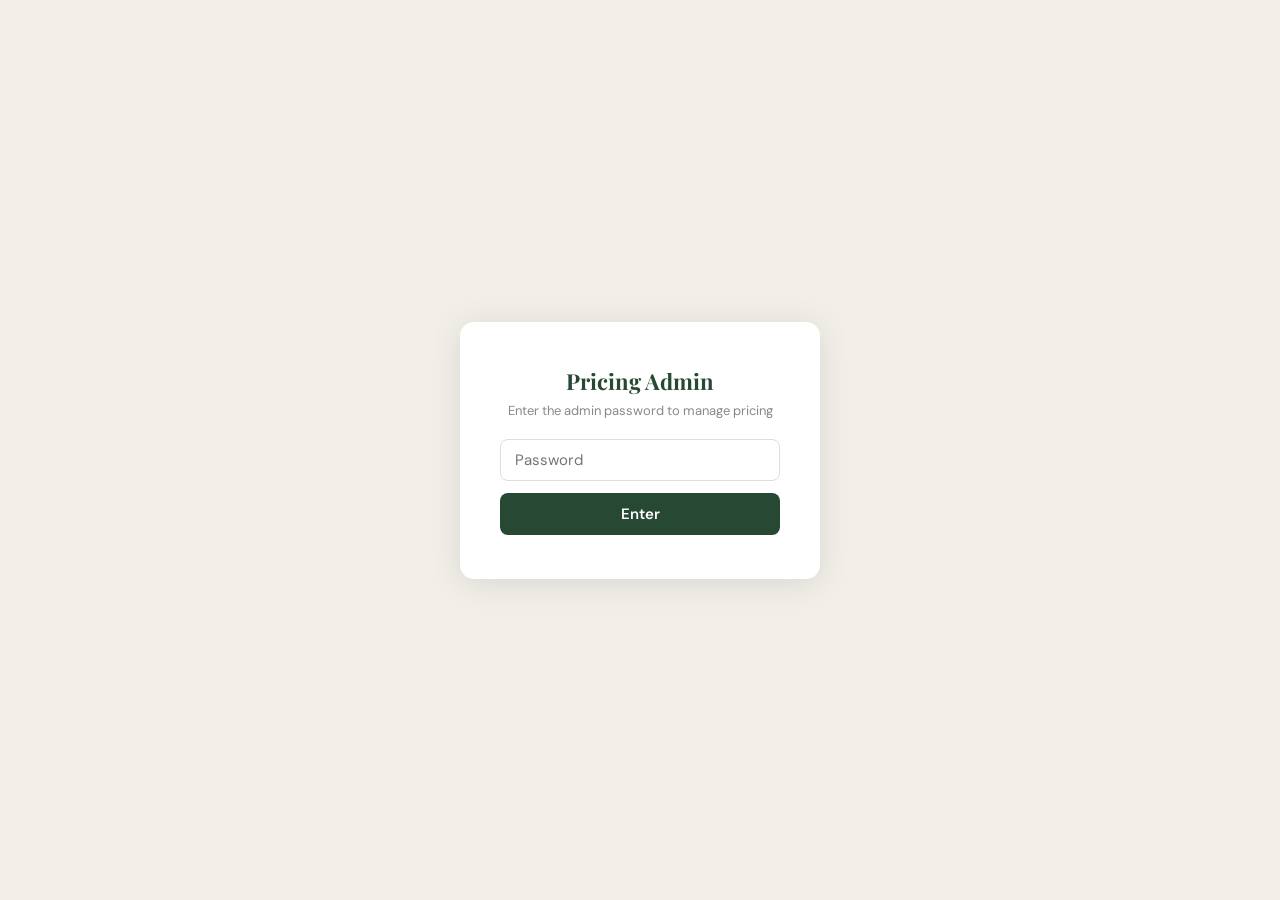
<file: admin.html>
<!DOCTYPE html>
<html lang="en">
<head>
  <meta charset="UTF-8">
  <meta name="viewport" content="width=device-width, initial-scale=1.0">
  <title>Pricing Admin — Garden Room Configurator</title>
  <link href="https://fonts.googleapis.com/css2?family=DM+Sans:wght@300;400;500;600&family=Playfair+Display:wght@500;600&display=swap" rel="stylesheet">
  <link rel="stylesheet" href="css/admin.css">
</head>
<body>

<!-- ── Password gate ──────────────────────────────────────────────────────── -->
<div id="gateScreen">
  <div class="gate-box">
    <h1>Pricing Admin</h1>
    <p>Enter the admin password to manage pricing</p>
    <input type="password" id="gatePassword" placeholder="Password"
           onkeydown="if(event.key==='Enter') checkPassword()">
    <button onclick="checkPassword()">Enter</button>
    <p id="gateError" style="display:none">Incorrect password.</p>
  </div>
</div>

<!-- ── Admin panel (shown after authentication) ───────────────────────────── -->
<div id="adminPanel" style="display:none">

  <div class="admin-header">
    <h1>Pricing Admin Panel</h1>
    <div class="admin-header-actions">
      <button class="btn-save" onclick="savePricing()">Save Changes</button>
      <button class="btn-reset" onclick="resetPricing()">Reset to Defaults</button>
      <a class="btn-back" href="index.html">← Back to Configurator</a>
    </div>
  </div>

  <div class="admin-body">
    <div class="admin-intro">
      Changes saved here are stored in your browser and applied immediately to all new quotes.
      Fields marked <span class="placeholder-badge">TBC</span> have placeholder values — confirm with employer before going live.
    </div>
    <div id="adminForm"></div>
  </div>

</div>

<!-- Save notification -->
<div id="saveMsg">Saved successfully.</div>

<!-- Load pricing.js for PRICING_DEFAULTS (read-only) -->
<script src="js/state.js"></script>
<script src="js/pricing.js"></script>
<script>
// ─── CONFIG ────────────────────────────────────────────────────────────────────
// Change this password before deploying
const ADMIN_PASSWORD = 'gardenroom2024';

// ─── SECTION GROUPS ────────────────────────────────────────────────────────────
const ADMIN_SECTIONS = [
  { title: 'Foundation',               prefix: 'foundation_' },
  { title: 'Roof Style Add-ons',        prefix: 'roof_style_' },
  { title: 'Roof Finish Add-ons',       prefix: 'roof_finish_' },
  { title: 'Rooflight',                 prefix: 'rooflight_' },
  { title: 'Roof Lantern',              keys: ['roof_lantern'] },
  { title: 'Cladding Add-ons',          prefix: 'cladding_' },
  { title: 'Doors',                     prefix: 'door_' },
  { title: 'Windows',                   prefix: 'window_' },
  { title: 'Structural Reinforcement',  prefix: 'reinforce_' },
  { title: 'Electrical & Heating',      prefix: 'electrical_' },
  { title: 'Lighting',                  prefix: 'lighting_' },
  { title: 'Decking',                   prefix: 'decking_' },
  { title: 'Structure Type',            prefix: 'structure_' },
  { title: 'Veranda',                   prefix: 'veranda_' },
  { title: 'Interior — Walls',          prefix: 'interior_walls_' },
  { title: 'Interior — Flooring',       prefix: 'interior_floor_' },
  { title: 'Furniture & Fittings',      prefix: 'furniture_' },
];

// Keys with unconfirmed placeholder prices — shown with TBC badge
const PLACEHOLDER_KEYS = new Set([
  'roof_finish_corrugated','roof_finish_copper','roof_finish_shingle_black','roof_finish_coated_tile',
  'rooflight_small','rooflight_medium','rooflight_large',
  'cladding_vertical_cedar','cladding_redwood_vertical','cladding_horizontal_cedar',
  'cladding_thermowood_natural','cladding_thermowood_grey','cladding_thermowood_black',
  'cladding_shiplap_white','cladding_shiplap_grey','cladding_shiplap_black',
  'cladding_stone_01','cladding_stone_02','cladding_brick_red_01','cladding_brick_red_02',
  'cladding_brick_yellow','cladding_fibre_cement','cladding_metal_sheet',
  'electrical_socket_double','electrical_socket_floor','electrical_socket_usb',
  'electrical_socket_tv','electrical_socket_external',
  'decking_hardwood_sqm','decking_composite_sqm',
  'decking_balustrade_glass_lm','decking_balustrade_picket_lm','decking_balustrade_frameless_lm',
  'structure_partial','structure_attached',
  'veranda_per_sqm',
  'interior_walls_charcoal_sqm','interior_walls_plywood_sqm','interior_walls_oak_sqm',
  'interior_walls_tongue_groove_sqm',
  'interior_floor_oak_sqm','interior_floor_walnut_sqm','interior_floor_farm_oak_sqm',
  'interior_floor_tiles_sqm','interior_floor_polished_concrete_sqm',
  'interior_floor_gym_black_sqm','interior_floor_white_marble_sqm','interior_floor_rubber_sqm',
  ...Object.keys(PRICING_DEFAULTS).filter(k => k.startsWith('furniture_')),
]);

// ─── AUTHENTICATION ────────────────────────────────────────────────────────────
function checkPassword() {
  const val = document.getElementById('gatePassword').value;
  if (val === ADMIN_PASSWORD) {
    sessionStorage.setItem('pricing_admin_auth', '1');
    showPanel();
  } else {
    const err = document.getElementById('gateError');
    err.style.display = 'block';
    setTimeout(() => { err.style.display = 'none'; }, 3000);
  }
}

function showPanel() {
  document.getElementById('gateScreen').style.display = 'none';
  document.getElementById('adminPanel').style.display = 'block';
  buildForm();
}

if (sessionStorage.getItem('pricing_admin_auth') === '1') showPanel();

// ─── FORM BUILDER ──────────────────────────────────────────────────────────────
function humanLabel(key) {
  return key
    .replace(/_sqm$/, ' (per m²)')
    .replace(/_lm$/, ' (per linear metre)')
    .replace(/_per_screw$/, ' (per screw)')
    .replace(/_per_sqm$/, ' (density per m²)')
    .replace(/_/g, ' ');
}

function buildForm() {
  const saved = JSON.parse(localStorage.getItem('gardenroom_pricing') || '{}');
  const allKeys = Object.keys(PRICING_DEFAULTS);
  const container = document.getElementById('adminForm');
  let html = '';

  ADMIN_SECTIONS.forEach(({ title, prefix, keys }) => {
    // Get keys for this section
    const sectionKeys = keys
      ? keys.filter(k => k in PRICING_DEFAULTS)
      : allKeys.filter(k => k.startsWith(prefix));

    if (!sectionKeys.length) return;

    html += `<div class="admin-section"><h2>${title}</h2><div class="admin-grid">`;
    sectionKeys.forEach(key => {
      const current     = saved[key] ?? PRICING_DEFAULTS[key];
      const isPlaceholder = PLACEHOLDER_KEYS.has(key);
      const label       = humanLabel(key.replace(prefix || '', ''));
      html += `
        <div class="admin-field${isPlaceholder ? ' admin-field--placeholder' : ''}">
          <label title="${key}">
            ${label}
            ${isPlaceholder ? '<span class="placeholder-badge">TBC</span>' : ''}
          </label>
          <input type="number" step="any" min="0" data-key="${key}" value="${current}">
        </div>`;
    });
    html += '</div></div>';
  });

  container.innerHTML = html;
}

// ─── SAVE / RESET ──────────────────────────────────────────────────────────────
function savePricing() {
  const inputs = document.querySelectorAll('#adminForm input[data-key]');
  const result = {};
  inputs.forEach(inp => {
    result[inp.dataset.key] = parseFloat(inp.value) || 0;
  });
  localStorage.setItem('gardenroom_pricing', JSON.stringify(result));
  showSaveMsg('Saved successfully.');
}

function resetPricing() {
  if (!confirm('Reset all prices to developer defaults? Any saved changes will be lost.')) return;
  localStorage.removeItem('gardenroom_pricing');
  buildForm();
  showSaveMsg('Prices reset to defaults.');
}

function showSaveMsg(text) {
  const msg = document.getElementById('saveMsg');
  msg.textContent = text;
  msg.style.display = 'block';
  setTimeout(() => { msg.style.display = 'none'; }, 2500);
}
</script>

</body>
</html>
</file>
<file: css/admin.css>
/* Admin Pricing Panel Styles */

*, *::before, *::after { box-sizing: border-box; margin: 0; padding: 0; }

body {
  font-family: 'DM Sans', sans-serif;
  background: #f2efe9;
  color: #1c1c1c;
  min-height: 100vh;
}

/* ── Gate screen ─────────────────────────────────────────────────── */
#gateScreen {
  display: flex;
  align-items: center;
  justify-content: center;
  min-height: 100vh;
}

.gate-box {
  background: #fff;
  border-radius: 14px;
  box-shadow: 0 4px 32px rgba(0,0,0,0.10);
  padding: 44px 40px;
  max-width: 360px;
  width: 100%;
  text-align: center;
}

.gate-box h1 {
  font-family: 'Playfair Display', serif;
  font-size: 22px;
  color: #274833;
  margin-bottom: 6px;
}

.gate-box p {
  font-size: 13px;
  color: #888;
  margin-bottom: 20px;
}

.gate-box input[type="password"] {
  width: 100%;
  padding: 10px 14px;
  border: 1.5px solid #e2ddd6;
  border-radius: 8px;
  font-size: 15px;
  font-family: inherit;
  margin-bottom: 12px;
  outline: none;
}

.gate-box input[type="password"]:focus {
  border-color: #3a6647;
}

.gate-box button {
  width: 100%;
  background: #274833;
  color: #fff;
  border: none;
  border-radius: 8px;
  padding: 11px;
  font-size: 15px;
  font-family: inherit;
  font-weight: 600;
  cursor: pointer;
}

.gate-box button:hover { background: #1e3828; }

#gateError {
  font-size: 13px;
  color: #c0392b;
  margin-top: 10px;
}

/* ── Admin header ────────────────────────────────────────────────── */
.admin-header {
  background: #274833;
  color: #fff;
  padding: 14px 28px;
  display: flex;
  align-items: center;
  justify-content: space-between;
  flex-wrap: wrap;
  gap: 10px;
  position: sticky;
  top: 0;
  z-index: 10;
  box-shadow: 0 2px 8px rgba(0,0,0,0.15);
}

.admin-header h1 {
  font-size: 18px;
  font-weight: 600;
  letter-spacing: 0.01em;
}

.admin-header-actions {
  display: flex;
  align-items: center;
  gap: 10px;
}

.btn-save {
  background: #5a9e72;
  color: #fff;
  border: none;
  padding: 8px 20px;
  border-radius: 7px;
  font-size: 14px;
  font-family: inherit;
  font-weight: 600;
  cursor: pointer;
  transition: background 0.15s;
}
.btn-save:hover { background: #4a8a60; }

.btn-reset {
  background: transparent;
  color: rgba(255,255,255,0.8);
  border: 1.5px solid rgba(255,255,255,0.35);
  padding: 7px 16px;
  border-radius: 7px;
  font-size: 14px;
  font-family: inherit;
  cursor: pointer;
  transition: background 0.15s;
}
.btn-reset:hover { background: rgba(255,255,255,0.08); }

.btn-back {
  color: rgba(255,255,255,0.65);
  font-size: 13px;
  text-decoration: none;
  padding: 7px 12px;
  border-radius: 7px;
  transition: color 0.15s;
}
.btn-back:hover { color: #fff; }

/* ── Admin body ──────────────────────────────────────────────────── */
.admin-body {
  max-width: 1000px;
  margin: 0 auto;
  padding: 28px 24px 60px;
}

.admin-intro {
  background: #fff3cd;
  border-left: 4px solid #e6a817;
  border-radius: 0 8px 8px 0;
  padding: 12px 16px;
  font-size: 13px;
  color: #6b5000;
  margin-bottom: 24px;
}

/* ── Pricing sections ────────────────────────────────────────────── */
.admin-section {
  background: #fff;
  border-radius: 12px;
  padding: 20px 24px;
  margin-bottom: 18px;
  box-shadow: 0 1px 4px rgba(0,0,0,0.06);
}

.admin-section h2 {
  font-size: 13px;
  font-weight: 700;
  text-transform: uppercase;
  letter-spacing: 1px;
  color: #274833;
  border-bottom: 1px solid #e8e4dd;
  padding-bottom: 10px;
  margin-bottom: 14px;
}

.admin-grid {
  display: grid;
  grid-template-columns: repeat(auto-fill, minmax(220px, 1fr));
  gap: 14px;
}

.admin-field {
  display: flex;
  flex-direction: column;
  gap: 4px;
}

.admin-field label {
  font-size: 11.5px;
  color: #666;
  text-transform: capitalize;
  display: flex;
  align-items: center;
  gap: 5px;
  cursor: default;
}

.admin-field input[type="number"] {
  border: 1.5px solid #e2ddd6;
  border-radius: 7px;
  padding: 7px 10px;
  font-size: 14px;
  font-family: inherit;
  outline: none;
  transition: border-color 0.15s;
}

.admin-field input[type="number"]:focus {
  border-color: #3a6647;
}

/* Placeholder fields (unconfirmed prices) */
.admin-field--placeholder {
  border-left: 3px solid #e6a817;
  padding-left: 8px;
}

.admin-field--placeholder input[type="number"] {
  border-color: #f0d88a;
}

.placeholder-badge {
  display: inline-block;
  background: #fff3cd;
  color: #8a6d3b;
  border-radius: 4px;
  font-size: 10px;
  font-weight: 700;
  padding: 1px 5px;
  letter-spacing: 0.5px;
}

/* ── Save notification ───────────────────────────────────────────── */
#saveMsg {
  position: fixed;
  bottom: 24px;
  right: 24px;
  background: #274833;
  color: #fff;
  padding: 12px 22px;
  border-radius: 10px;
  font-size: 14px;
  font-weight: 500;
  box-shadow: 0 4px 16px rgba(0,0,0,0.18);
  display: none;
  z-index: 999;
}
</file>
